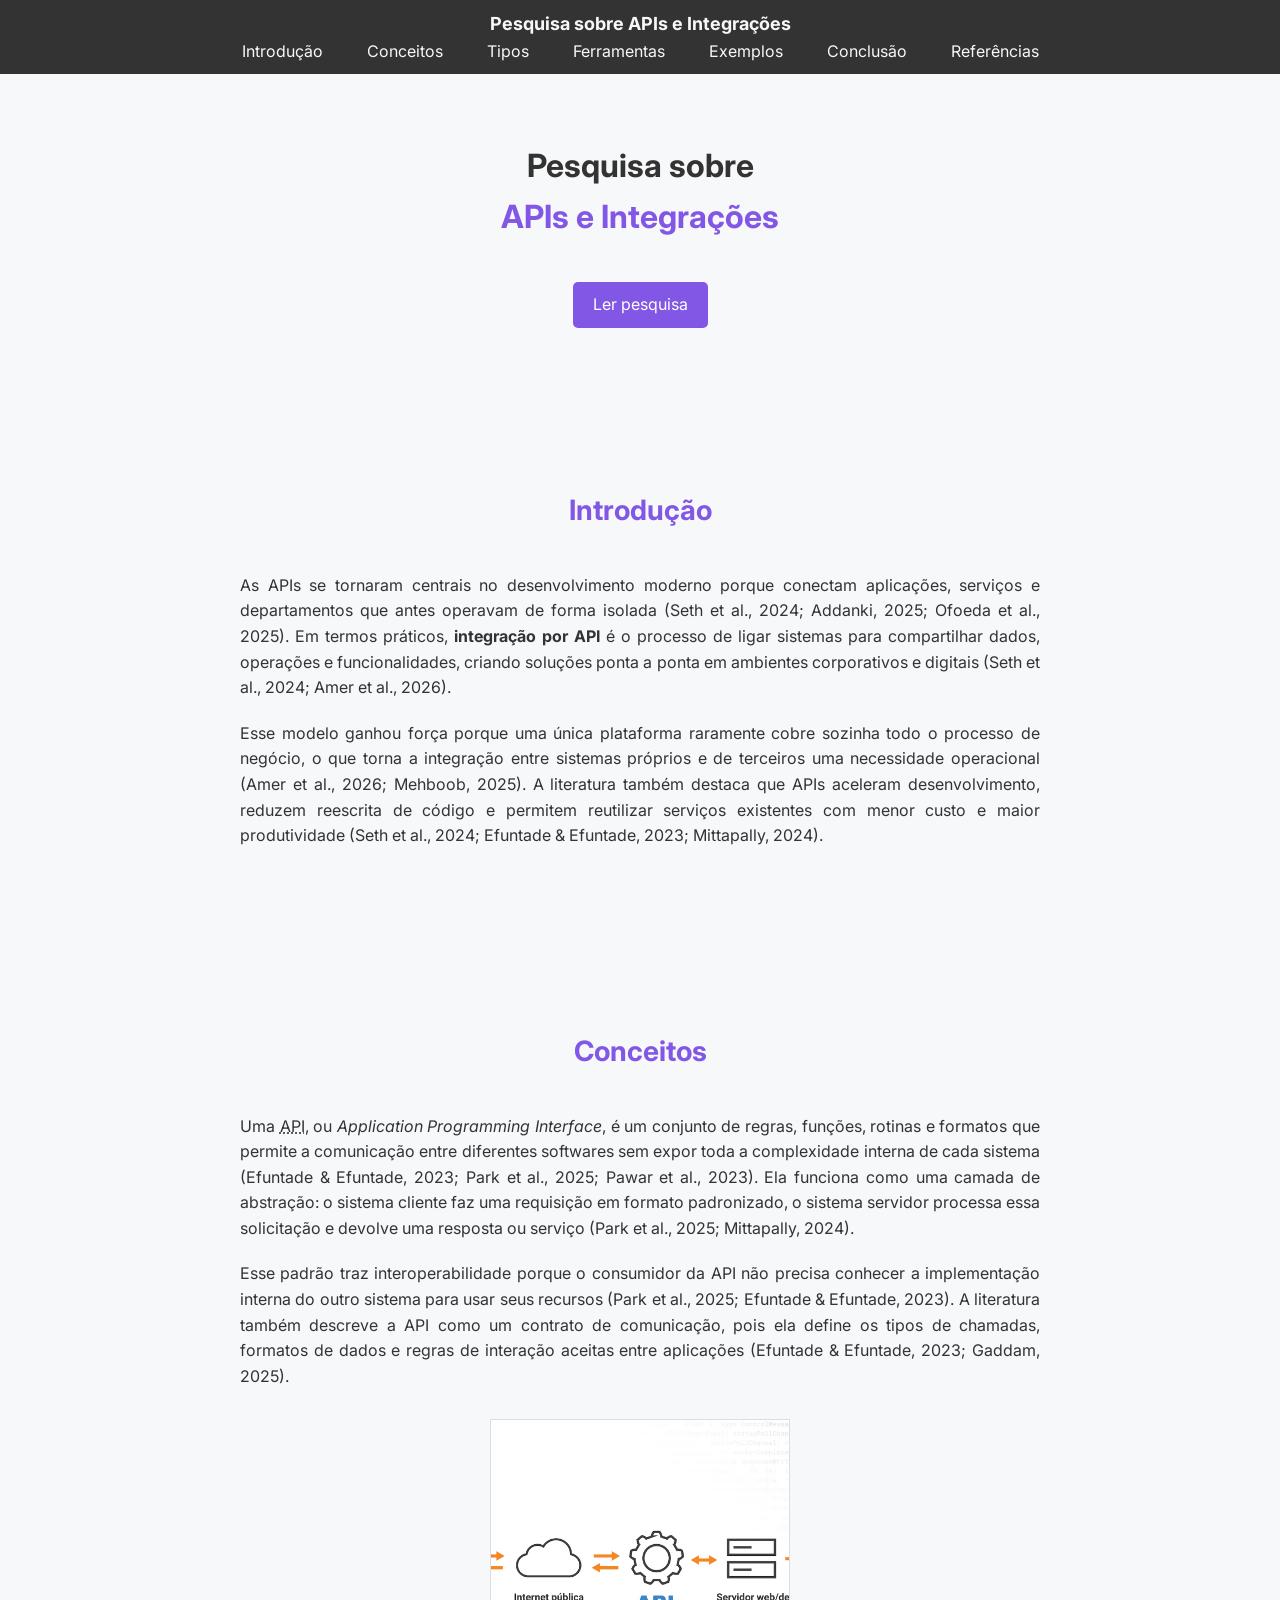
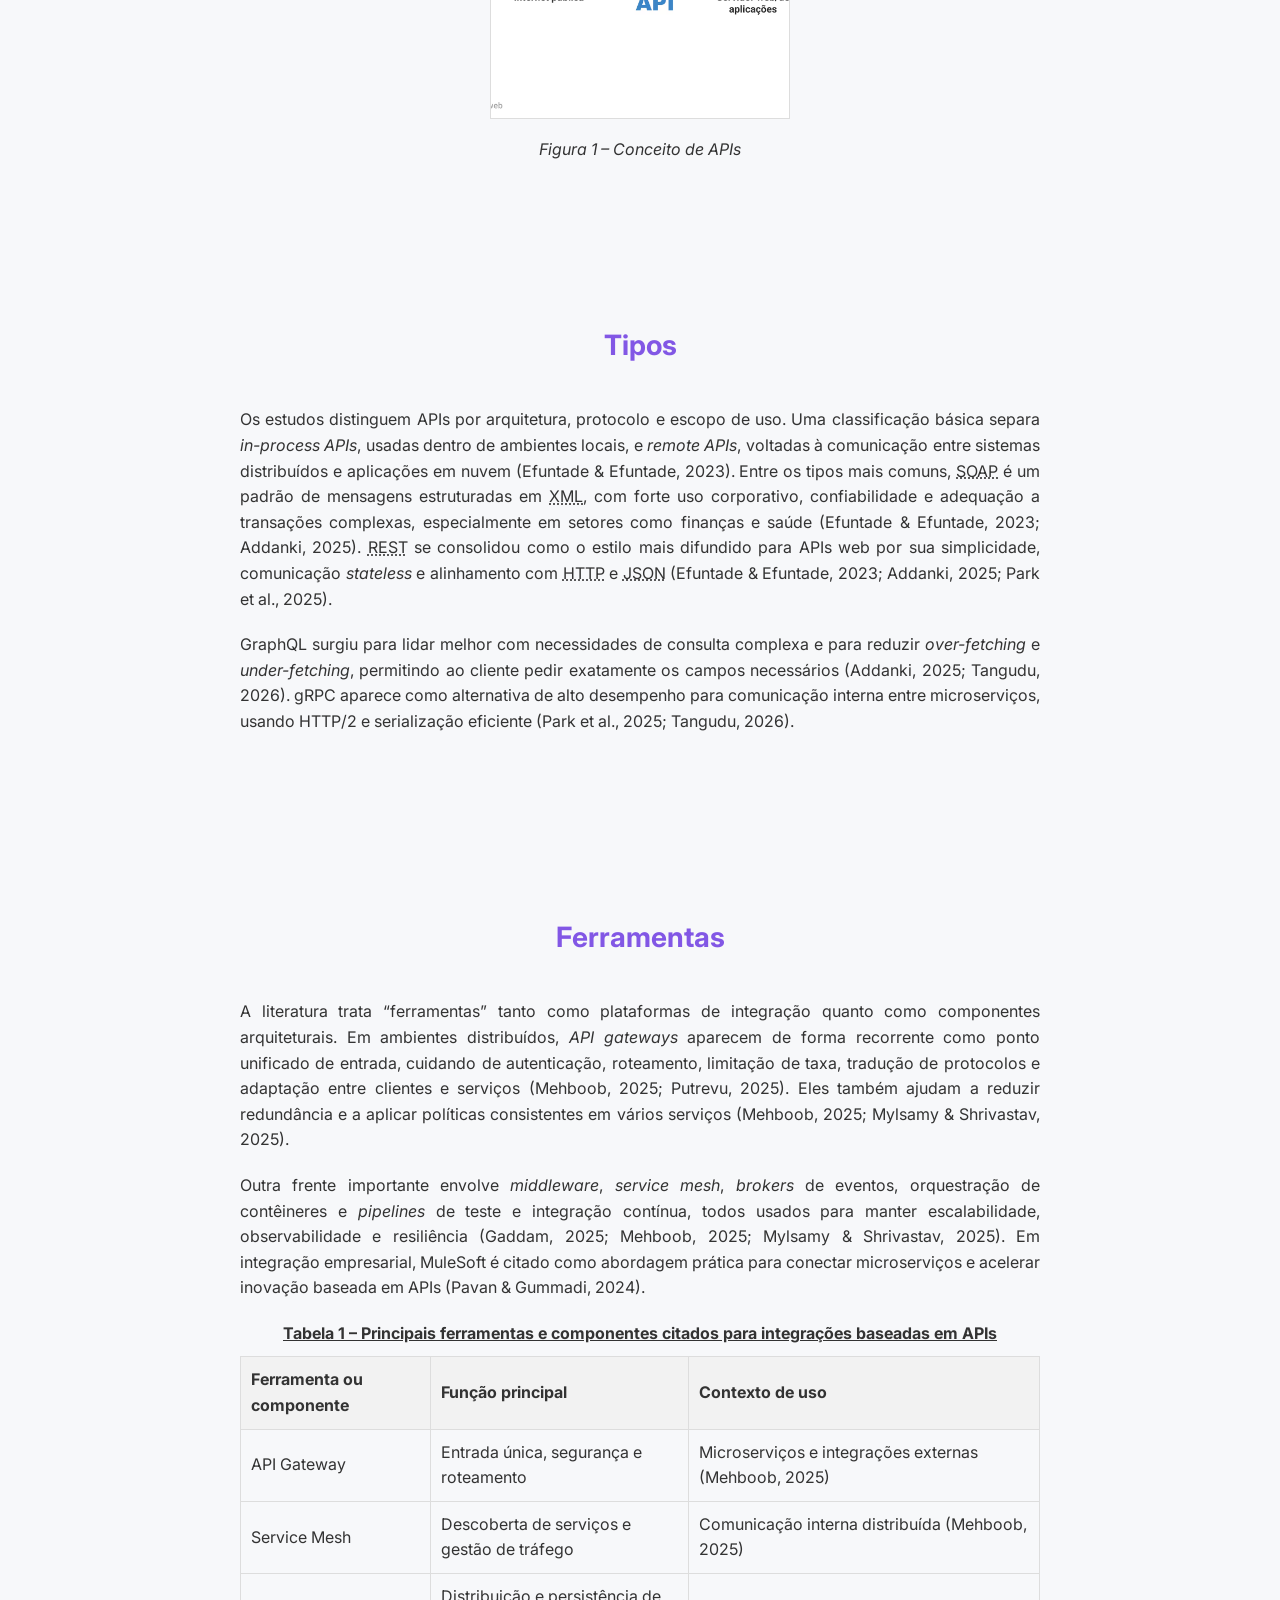
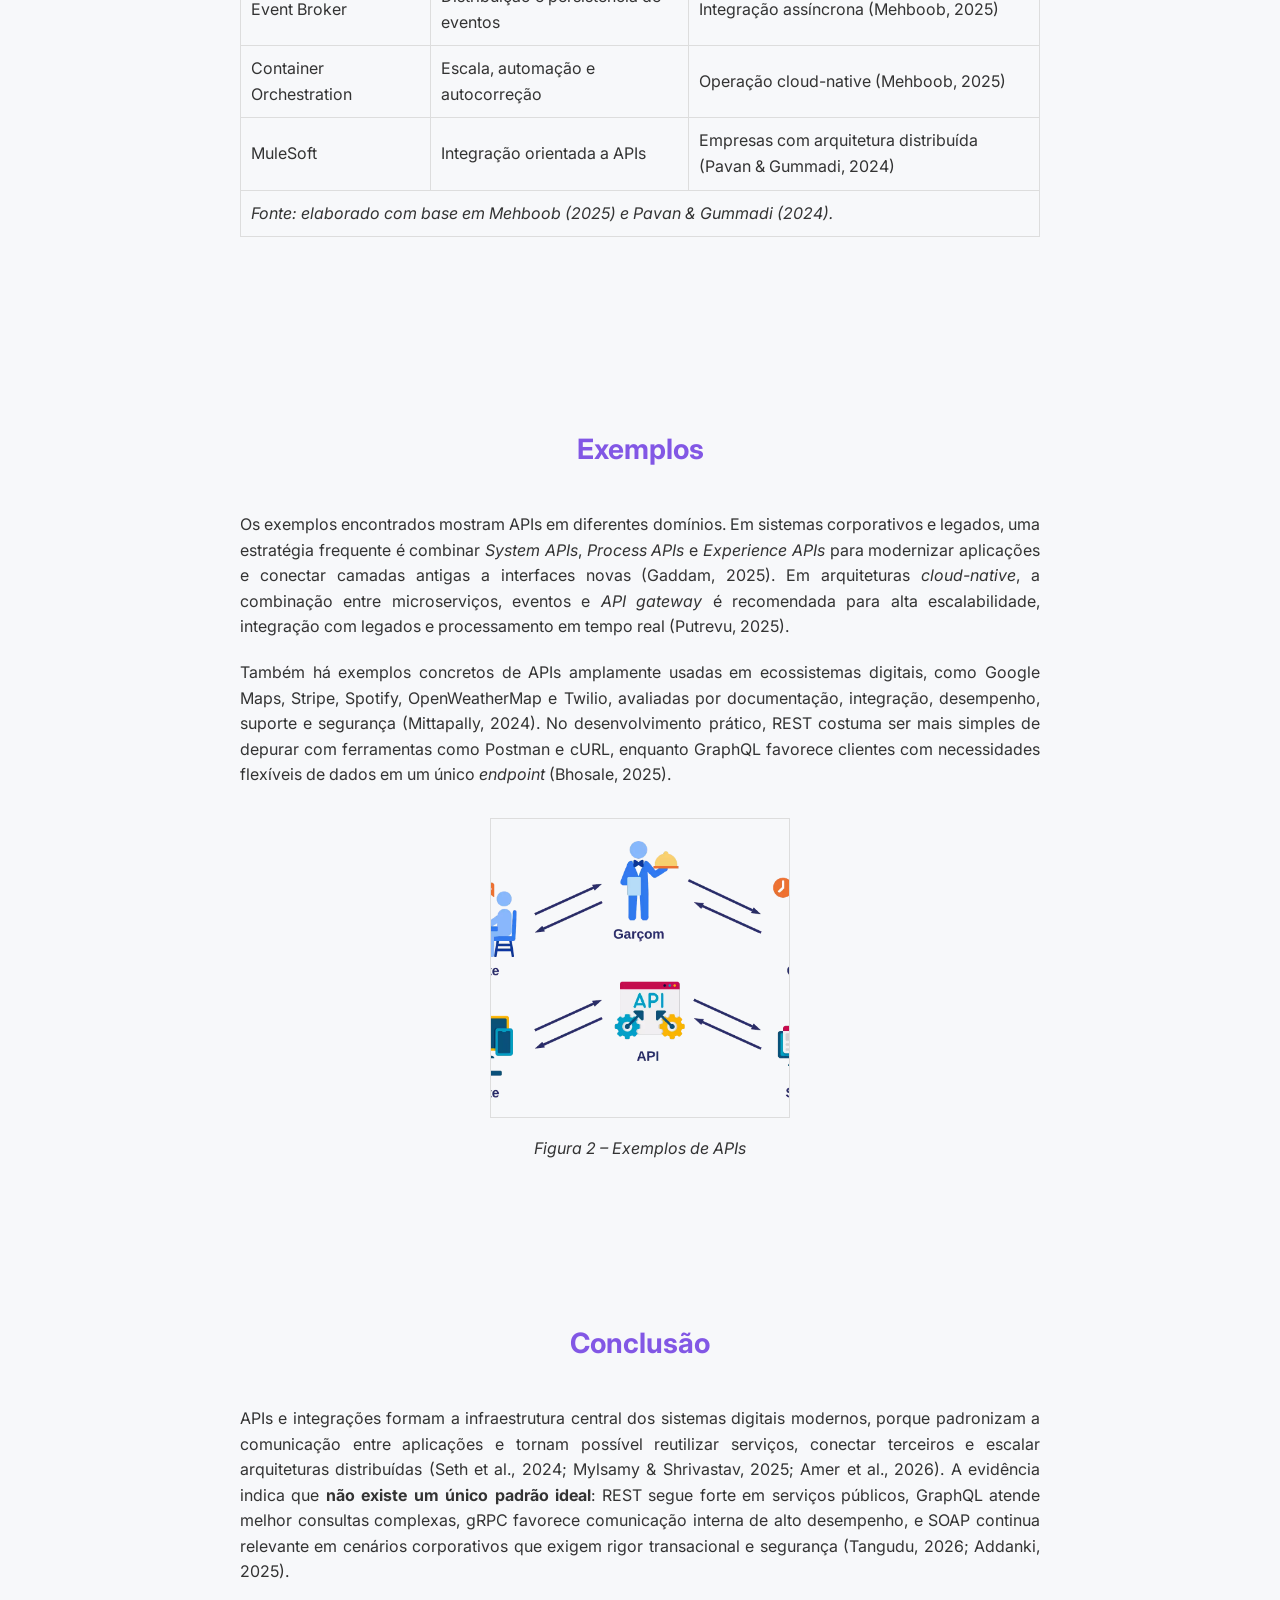
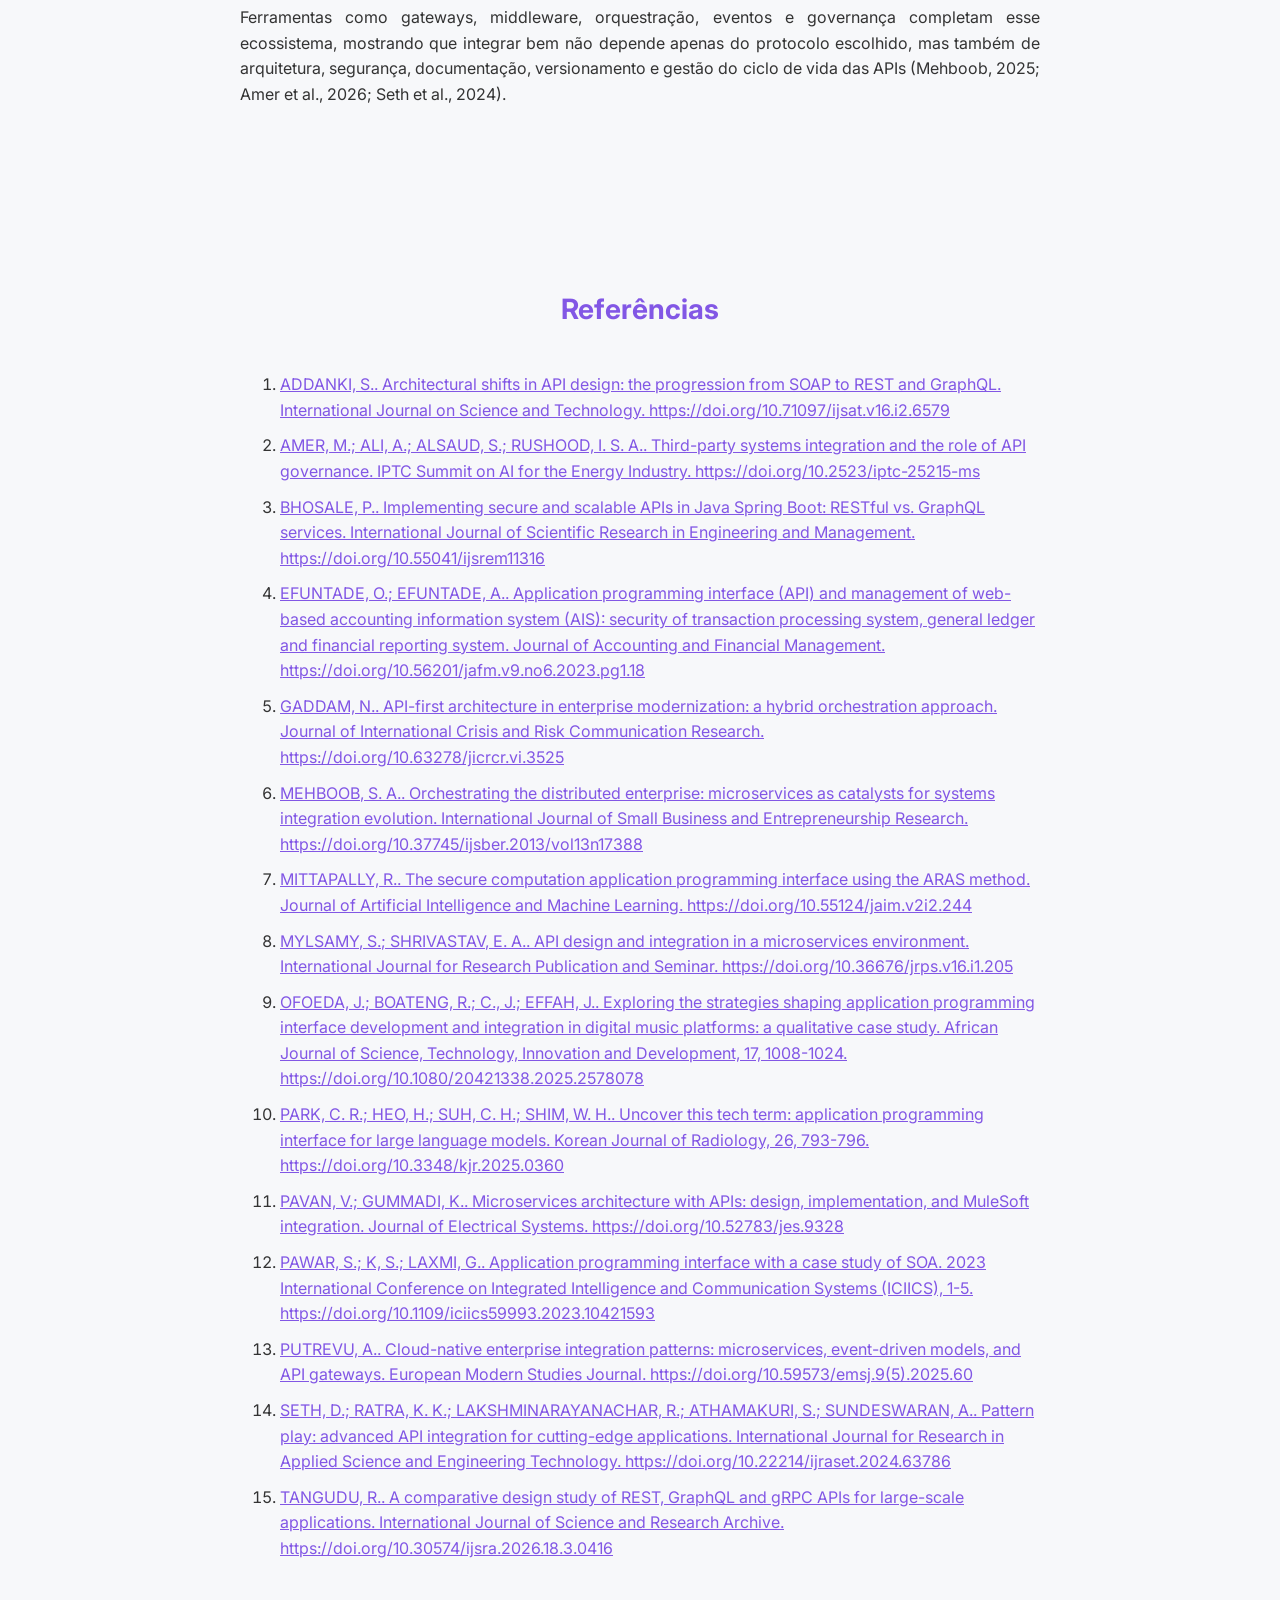
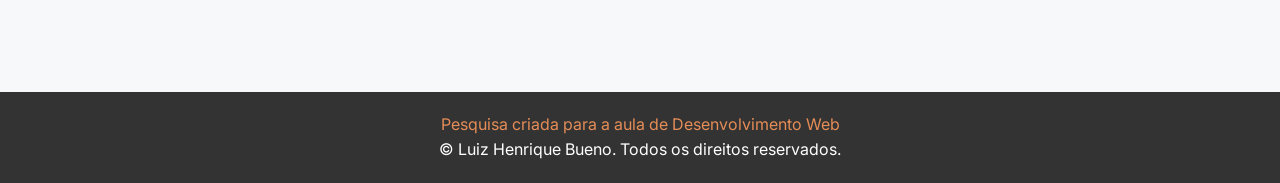
<file: Atividade3/index.html>
<!DOCTYPE html>
<html lang="pt-br">

<head>
    <meta charset="UTF-8">
    <meta name="viewport" content="width=device-width, initial-scale=1.0">
    <meta name="author" content="Luiz Henrique Bueno">
    <meta name="description" content="Pesquisa sobre APIs e integrações: conceitos, tipos, ferramentas e exemplos.">
    <meta name="keywords" content="API, Integração, REST, SOAP, GraphQL, gRPC, Pesquisa, Desenvolvimento Web">
    <link rel="stylesheet" href="./styles/style.css">
    <title>Pesquisa sobre APIs e Integrações</title>
</head>

<body>
    <header class="header-1">
        <nav class="nav bd-grid">
            <div>
                <a href="#home" class="nav-logo">Pesquisa sobre APIs e Integrações</a>
            </div>
            <div class="nav-menu" id="nav-menu">
                <ul class="nav-list">
                    <li class="nav-item"><a href="#introduction" class="nav-link">Introdução</a></li>
                    <li class="nav-item"><a href="#concepts" class="nav-link">Conceitos</a></li>
                    <li class="nav-item"><a href="#types" class="nav-link">Tipos</a></li>
                    <li class="nav-item"><a href="#tools" class="nav-link">Ferramentas</a></li>
                    <li class="nav-item"><a href="#examples" class="nav-link">Exemplos</a></li>
                    <li class="nav-item"><a href="#conclusion" class="nav-link">Conclusão</a></li>
                    <li class="nav-item"><a href="#bibliography" class="nav-link">Referências</a></li>
                </ul>
            </div>
        </nav>
    </header>

    <main>
        <section class="home bd-grid" id="home">
            <div class="home-data">
                <h1 class="home-title">Pesquisa sobre <br><span class="home-title-color">APIs e Integrações</span></h1>
                <a href="#introduction" class="button">Ler pesquisa</a>
            </div>
        </section>

        <section class="introduction section" id="introduction">
            <h2 class="section-title">Introdução</h2>
            <div class="section-container bd-grid">
                <p class="section-text">As APIs se tornaram centrais no desenvolvimento moderno porque conectam
                    aplicações, serviços e departamentos que antes operavam de forma isolada (Seth et al., 2024;
                    Addanki, 2025; Ofoeda et al., 2025). Em termos práticos, <strong>integração por API</strong> é o
                    processo de ligar sistemas para compartilhar dados, operações e funcionalidades, criando soluções
                    ponta a ponta em ambientes corporativos e digitais (Seth et al., 2024; Amer et al., 2026).</p>
                <p class="section-text">Esse modelo ganhou força porque uma única plataforma raramente cobre sozinha
                    todo o processo de negócio, o que torna a integração entre sistemas próprios e de terceiros uma
                    necessidade operacional (Amer et al., 2026; Mehboob, 2025). A literatura também destaca que APIs
                    aceleram desenvolvimento, reduzem reescrita de código e permitem reutilizar serviços existentes com
                    menor custo e maior produtividade (Seth et al., 2024; Efuntade &amp; Efuntade, 2023; Mittapally,
                    2024).</p>
            </div>
        </section>

        <section class="concepts section" id="concepts">
            <h2 class="section-title">Conceitos</h2>
            <div class="section-container bd-grid">
                <p class="section-text">Uma <abbr title="Application Programming Interface">API</abbr>, ou
                    <i>Application Programming Interface</i>, é um conjunto de regras, funções, rotinas e formatos que
                    permite a comunicação entre diferentes softwares sem expor toda a complexidade interna de cada
                    sistema (Efuntade &amp; Efuntade, 2023; Park et al., 2025; Pawar et al., 2023). Ela funciona como
                    uma camada de abstração: o sistema cliente faz uma requisição em formato padronizado, o sistema
                    servidor processa essa solicitação e devolve uma resposta ou serviço (Park et al., 2025;
                    Mittapally, 2024).</p>
                <p class="section-text">Esse padrão traz interoperabilidade porque o consumidor da API não precisa
                    conhecer a implementação interna do outro sistema para usar seus recursos (Park et al., 2025;
                    Efuntade &amp; Efuntade, 2023). A literatura também descreve a API como um contrato de comunicação,
                    pois ela define os tipos de chamadas, formatos de dados e regras de interação aceitas entre
                    aplicações (Efuntade &amp; Efuntade, 2023; Gaddam, 2025).</p>
                <figure class="figure">
                    <img src="./images/api-conceitos.avif" alt="Imagem sobre o conceito de APIs" title="Conceito de APIs"
                        width="300" height="300">
                    <figcaption>Figura 1 – Conceito de APIs</figcaption>
                </figure>
            </div>
        </section>

        <section class="types section" id="types">
            <h2 class="section-title">Tipos</h2>
            <div class="section-container bd-grid">
                <p class="section-text">Os estudos distinguem APIs por arquitetura, protocolo e escopo de uso. Uma
                    classificação básica separa <i>in-process APIs</i>, usadas dentro de ambientes locais, e
                    <i>remote APIs</i>, voltadas à comunicação entre sistemas distribuídos e aplicações em nuvem
                    (Efuntade &amp; Efuntade, 2023). Entre os tipos mais comuns, <abbr
                        title="Simple Object Access Protocol">SOAP</abbr> é um padrão de mensagens estruturadas em <abbr
                        title="eXtensible Markup Language">XML</abbr>, com forte uso corporativo, confiabilidade e
                    adequação a transações complexas, especialmente em setores como finanças e saúde (Efuntade &amp;
                    Efuntade, 2023; Addanki, 2025). <abbr title="Representational State Transfer">REST</abbr> se
                    consolidou como o estilo mais difundido para APIs web por sua simplicidade, comunicação
                    <i>stateless</i> e alinhamento com <abbr title="HyperText Transfer Protocol">HTTP</abbr> e <abbr
                        title="JavaScript Object Notation">JSON</abbr> (Efuntade &amp; Efuntade, 2023; Addanki, 2025;
                    Park et al., 2025).</p>
                <p class="section-text">GraphQL surgiu para lidar melhor com necessidades de consulta complexa e para
                    reduzir <i>over-fetching</i> e <i>under-fetching</i>, permitindo ao cliente pedir exatamente os
                    campos necessários (Addanki, 2025; Tangudu, 2026). gRPC aparece como alternativa de alto
                    desempenho para comunicação interna entre microserviços, usando HTTP/2 e serialização eficiente
                    (Park et al., 2025; Tangudu, 2026).</p>
            </div>
        </section>

        <section class="tools section" id="tools">
            <h2 class="section-title">Ferramentas</h2>
            <div class="section-container bd-grid">
                <p class="section-text">A literatura trata <q>ferramentas</q> tanto como plataformas de integração
                    quanto como componentes arquiteturais. Em ambientes distribuídos, <i>API gateways</i> aparecem de
                    forma recorrente como ponto unificado de entrada, cuidando de autenticação, roteamento, limitação
                    de taxa, tradução de protocolos e adaptação entre clientes e serviços (Mehboob, 2025; Putrevu,
                    2025). Eles também ajudam a reduzir redundância e a aplicar políticas consistentes em vários
                    serviços (Mehboob, 2025; Mylsamy &amp; Shrivastav, 2025).</p>
                <p class="section-text">Outra frente importante envolve <i>middleware</i>, <i>service mesh</i>,
                    <i>brokers</i> de eventos, orquestração de contêineres e <i>pipelines</i> de teste e integração
                    contínua, todos usados para manter escalabilidade, observabilidade e resiliência (Gaddam, 2025;
                    Mehboob, 2025; Mylsamy &amp; Shrivastav, 2025). Em integração empresarial, MuleSoft é citado como
                    abordagem prática para conectar microserviços e acelerar inovação baseada em APIs (Pavan &amp;
                    Gummadi, 2024).</p>

                <table class="tools-table">
                    <caption>
                        <strong><u>Tabela 1 – Principais ferramentas e componentes citados para integrações baseadas em
                                APIs</u></strong>
                    </caption>

                    <thead>
                        <tr>
                            <th>Ferramenta ou componente</th>
                            <th>Função principal</th>
                            <th>Contexto de uso</th>
                        </tr>
                    </thead>

                    <tbody>
                        <tr>
                            <td>API Gateway</td>
                            <td>Entrada única, segurança e roteamento</td>
                            <td>Microserviços e integrações externas (Mehboob, 2025)</td>
                        </tr>

                        <tr>
                            <td>Service Mesh</td>
                            <td>Descoberta de serviços e gestão de tráfego</td>
                            <td>Comunicação interna distribuída (Mehboob, 2025)</td>
                        </tr>

                        <tr>
                            <td>Event Broker</td>
                            <td>Distribuição e persistência de eventos</td>
                            <td>Integração assíncrona (Mehboob, 2025)</td>
                        </tr>

                        <tr>
                            <td>Container Orchestration</td>
                            <td>Escala, automação e autocorreção</td>
                            <td>Operação cloud-native (Mehboob, 2025)</td>
                        </tr>

                        <tr>
                            <td>MuleSoft</td>
                            <td>Integração orientada a APIs</td>
                            <td>Empresas com arquitetura distribuída (Pavan &amp; Gummadi, 2024)</td>
                        </tr>
                    </tbody>

                    <tfoot>
                        <tr>
                            <td colspan="3">
                                <em>Fonte: elaborado com base em Mehboob (2025) e Pavan &amp; Gummadi (2024).</em>
                            </td>
                        </tr>
                    </tfoot>
                </table>
            </div>
        </section>

        <section class="examples section" id="examples">
            <h2 class="section-title">Exemplos</h2>
            <div class="section-container bd-grid">
                <p class="section-text">Os exemplos encontrados mostram APIs em diferentes domínios. Em sistemas
                    corporativos e legados, uma estratégia frequente é combinar <i>System APIs</i>, <i>Process
                        APIs</i> e <i>Experience APIs</i> para modernizar aplicações e conectar camadas antigas a
                    interfaces novas (Gaddam, 2025). Em arquiteturas <i>cloud-native</i>, a combinação entre
                    microserviços, eventos e <i>API gateway</i> é recomendada para alta escalabilidade, integração com
                    legados e processamento em tempo real (Putrevu, 2025).</p>
                <p class="section-text">Também há exemplos concretos de APIs amplamente usadas em ecossistemas
                    digitais, como Google Maps, Stripe, Spotify, OpenWeatherMap e Twilio, avaliadas por documentação,
                    integração, desempenho, suporte e segurança (Mittapally, 2024). No desenvolvimento prático, REST
                    costuma ser mais simples de depurar com ferramentas como Postman e cURL, enquanto GraphQL favorece
                    clientes com necessidades flexíveis de dados em um único <i>endpoint</i> (Bhosale, 2025).</p>
                <figure class="figure">
                    <img src="./images/exemplos-api.webp" alt="Imagem sobre exemplos de APIs" title="Exemplos de APIs"
                        width="300" height="300">
                    <figcaption>Figura 2 – Exemplos de APIs</figcaption>
                </figure>
            </div>
        </section>

        <section class="conclusion section" id="conclusion">
            <h2 class="section-title">Conclusão</h2>
            <div class="section-container bd-grid">
                <p class="section-text">APIs e integrações formam a infraestrutura central dos sistemas digitais
                    modernos, porque padronizam a comunicação entre aplicações e tornam possível reutilizar serviços,
                    conectar terceiros e escalar arquiteturas distribuídas (Seth et al., 2024; Mylsamy &amp;
                    Shrivastav, 2025; Amer et al., 2026). A evidência indica que <strong>não existe um único padrão
                        ideal</strong>: REST segue forte em serviços públicos, GraphQL atende melhor consultas
                    complexas, gRPC favorece comunicação interna de alto desempenho, e SOAP continua relevante em
                    cenários corporativos que exigem rigor transacional e segurança (Tangudu, 2026; Addanki, 2025).</p>
                <p class="section-text">Ferramentas como gateways, middleware, orquestração, eventos e governança
                    completam esse ecossistema, mostrando que integrar bem não depende apenas do protocolo escolhido,
                    mas também de arquitetura, segurança, documentação, versionamento e gestão do ciclo de vida das
                    APIs (Mehboob, 2025; Amer et al., 2026; Seth et al., 2024).</p>
            </div>
        </section>

        <section class="bibliography section" id="bibliography">
            <h2 class="section-title">Referências</h2>
            <div class="section-container bd-grid">
                <ol class="bibliography-list">
                    <li><a href="https://doi.org/10.71097/ijsat.v16.i2.6579" target="_blank" rel="noopener noreferrer">ADDANKI, S.. Architectural shifts in API design: the progression from SOAP to REST and GraphQL. International Journal on Science and Technology. https://doi.org/10.71097/ijsat.v16.i2.6579</a></li>
                    <li><a href="https://doi.org/10.2523/iptc-25215-ms" target="_blank" rel="noopener noreferrer">AMER, M.; ALI, A.; ALSAUD, S.; RUSHOOD, I. S. A.. Third-party systems integration and the role of API governance. IPTC Summit on AI for the Energy Industry. https://doi.org/10.2523/iptc-25215-ms</a></li>
                    <li><a href="https://doi.org/10.55041/ijsrem11316" target="_blank" rel="noopener noreferrer">BHOSALE, P.. Implementing secure and scalable APIs in Java Spring Boot: RESTful vs. GraphQL services. International Journal of Scientific Research in Engineering and Management. https://doi.org/10.55041/ijsrem11316</a></li>
                    <li><a href="https://doi.org/10.56201/jafm.v9.no6.2023.pg1.18" target="_blank" rel="noopener noreferrer">EFUNTADE, O.; EFUNTADE, A.. Application programming interface (API) and management of web-based accounting information system (AIS): security of transaction processing system, general ledger and financial reporting system. Journal of Accounting and Financial Management. https://doi.org/10.56201/jafm.v9.no6.2023.pg1.18</a></li>
                    <li><a href="https://doi.org/10.63278/jicrcr.vi.3525" target="_blank" rel="noopener noreferrer">GADDAM, N.. API-first architecture in enterprise modernization: a hybrid orchestration approach. Journal of International Crisis and Risk Communication Research. https://doi.org/10.63278/jicrcr.vi.3525</a></li>
                    <li><a href="https://doi.org/10.37745/ijsber.2013/vol13n17388" target="_blank" rel="noopener noreferrer">MEHBOOB, S. A.. Orchestrating the distributed enterprise: microservices as catalysts for systems integration evolution. International Journal of Small Business and Entrepreneurship Research. https://doi.org/10.37745/ijsber.2013/vol13n17388</a></li>
                    <li><a href="https://doi.org/10.55124/jaim.v2i2.244" target="_blank" rel="noopener noreferrer">MITTAPALLY, R.. The secure computation application programming interface using the ARAS method. Journal of Artificial Intelligence and Machine Learning. https://doi.org/10.55124/jaim.v2i2.244</a></li>
                    <li><a href="https://doi.org/10.36676/jrps.v16.i1.205" target="_blank" rel="noopener noreferrer">MYLSAMY, S.; SHRIVASTAV, E. A.. API design and integration in a microservices environment. International Journal for Research Publication and Seminar. https://doi.org/10.36676/jrps.v16.i1.205</a></li>
                    <li><a href="https://doi.org/10.1080/20421338.2025.2578078" target="_blank" rel="noopener noreferrer">OFOEDA, J.; BOATENG, R.; C., J.; EFFAH, J.. Exploring the strategies shaping application programming interface development and integration in digital music platforms: a qualitative case study. African Journal of Science, Technology, Innovation and Development, 17, 1008-1024. https://doi.org/10.1080/20421338.2025.2578078</a></li>
                    <li><a href="https://doi.org/10.3348/kjr.2025.0360" target="_blank" rel="noopener noreferrer">PARK, C. R.; HEO, H.; SUH, C. H.; SHIM, W. H.. Uncover this tech term: application programming interface for large language models. Korean Journal of Radiology, 26, 793-796. https://doi.org/10.3348/kjr.2025.0360</a></li>
                    <li><a href="https://doi.org/10.52783/jes.9328" target="_blank" rel="noopener noreferrer">PAVAN, V.; GUMMADI, K.. Microservices architecture with APIs: design, implementation, and MuleSoft integration. Journal of Electrical Systems. https://doi.org/10.52783/jes.9328</a></li>
                    <li><a href="https://doi.org/10.1109/iciics59993.2023.10421593" target="_blank" rel="noopener noreferrer">PAWAR, S.; K, S.; LAXMI, G.. Application programming interface with a case study of SOA. 2023 International Conference on Integrated Intelligence and Communication Systems (ICIICS), 1-5. https://doi.org/10.1109/iciics59993.2023.10421593</a></li>
                    <li><a href="https://doi.org/10.59573/emsj.9(5).2025.60" target="_blank" rel="noopener noreferrer">PUTREVU, A.. Cloud-native enterprise integration patterns: microservices, event-driven models, and API gateways. European Modern Studies Journal. https://doi.org/10.59573/emsj.9(5).2025.60</a></li>
                    <li><a href="https://doi.org/10.22214/ijraset.2024.63786" target="_blank" rel="noopener noreferrer">SETH, D.; RATRA, K. K.; LAKSHMINARAYANACHAR, R.; ATHAMAKURI, S.; SUNDESWARAN, A.. Pattern play: advanced API integration for cutting-edge applications. International Journal for Research in Applied Science and Engineering Technology. https://doi.org/10.22214/ijraset.2024.63786</a></li>
                    <li><a href="https://doi.org/10.30574/ijsra.2026.18.3.0416" target="_blank" rel="noopener noreferrer">TANGUDU, R.. A comparative design study of REST, GraphQL and gRPC APIs for large-scale applications. International Journal of Science and Research Archive. https://doi.org/10.30574/ijsra.2026.18.3.0416</a></li>
                </ol>
            </div>
        </section>
    </main>

    <footer>
        <p id="footer-title">Pesquisa criada para a aula de Desenvolvimento Web</p>
        <p>&copy; Luiz Henrique Bueno. Todos os direitos reservados.</p>
    </footer>
</body>

</html>
</file>
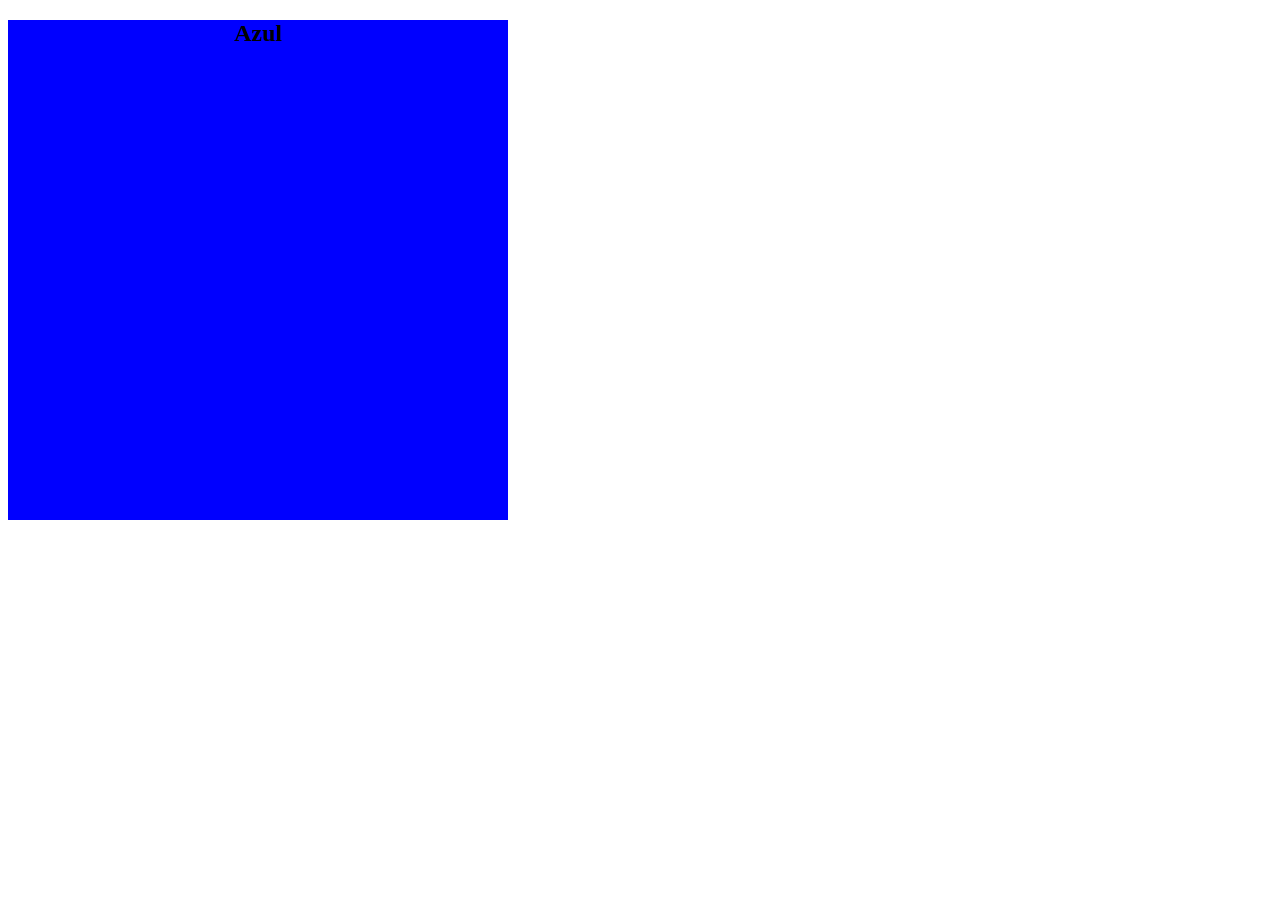
<file: Atividade5/index.html>
<!DOCTYPE html>
<html lang="pt-br">
<head>
    <meta charset="UTF-8">
    <meta name="author" content="Luiz Henrique Bueno">
    <meta name="viewport" content="width=device-width, initial-scale=1.0">
    <link rel="stylesheet" href="./styles/styles.css">
    <title>Atividade 5 - Usando media queries</title>
</head>
<body>
    <main>
        <div class="screen-panel">
            <h2 class="color-display"></h2>
        </div>
    </main>
</body>
</html>
</file>
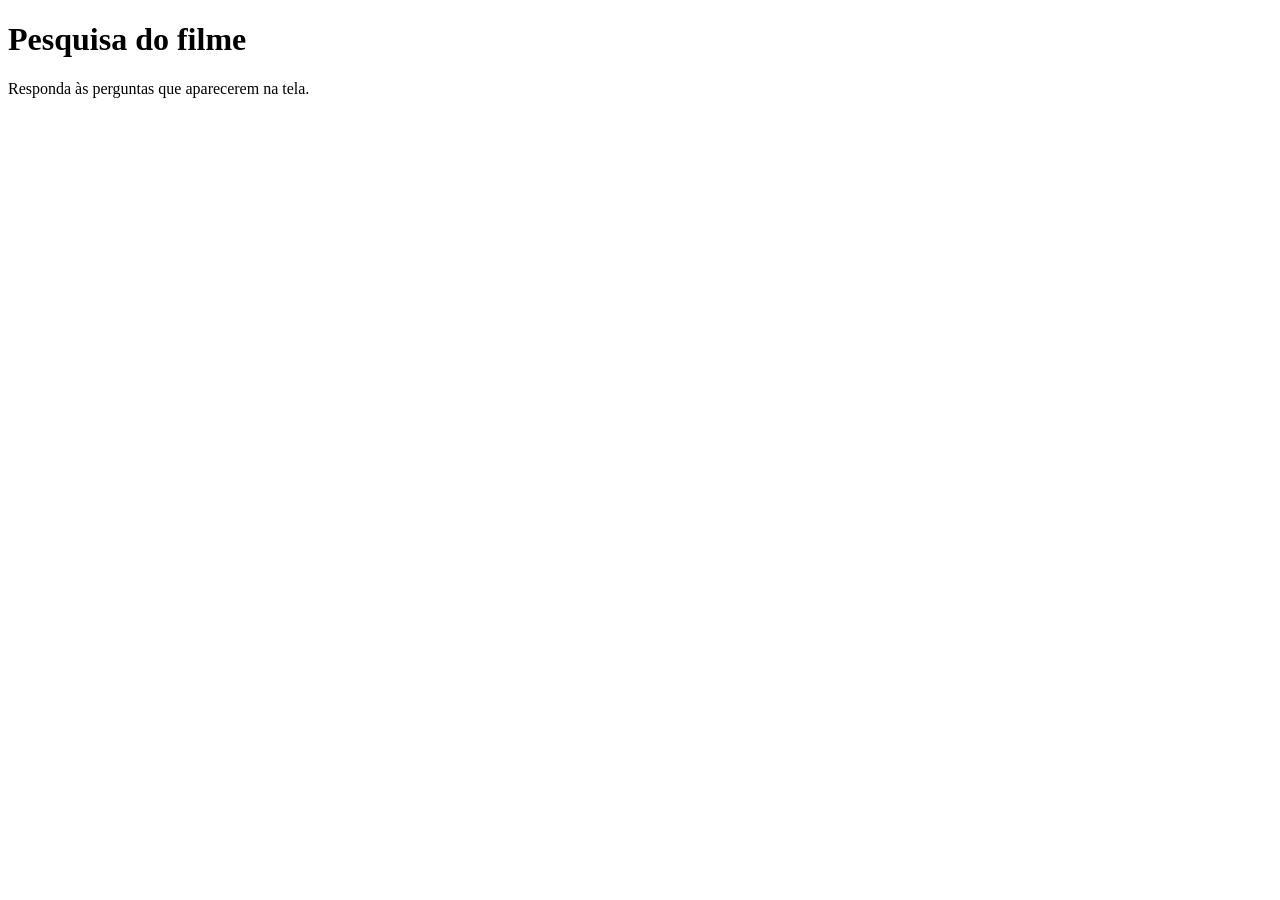
<file: Atividade8/index.html>
<!DOCTYPE html>
<html lang="pt-br">
<head>
  <meta charset="UTF-8">
  <title>Atividade 8 - Pesquisa</title>
</head>
<body>
  <h1>Pesquisa do filme</h1>
  <p>Responda às perguntas que aparecerem na tela.</p>
  <script src="script.js"></script>
</body>
</html>
</file>
<file: Atividade3/styles/style.css>
@import url('https://fonts.googleapis.com/css2?family=Inter:wght@400&display=swap');

* {
    margin: 0;
    padding: 0;
    box-sizing: border-box;
}

:root {
    --corprincipal: #f7f8fA;
}

html {
    scroll-behavior: smooth;
}

body {
    font-family: Inter, Arial, sans-serif;
    line-height: 1.6;
    color: #333;
    background-color: var(--corprincipal);
}

.header-1 {
    background-color: #333;
    color: white;
    padding: 10px 0;
    position: fixed;
    width: 100%;
    top: 0;
}

.nav {
    width: 960px;
    margin: 0 auto;
    overflow: hidden;
    text-align: center;
}

.nav-logo {
    color: var(--corprincipal);
    text-decoration: none;
    font-weight: bold;
    font-size: 18px;
}

.nav-list {
    list-style: none;
}

.nav-item {
    display: inline-block;
    margin: 0 10px;
}

.nav-link {
    color: var(--corprincipal);
    text-decoration: none;
    padding: 5px 10px;
}

.nav-link:active,
.nav-link:hover {
    color: #906ce4;
    background-color: #555;
    border-radius: 3px;
}

section {
    padding: 80px 0;
    width: 960px;
    margin: 0 auto;
}

.section-title {
    text-align: center;
    margin-bottom: 40px;
    font-size: 28px;
    color: #8257E5;
}

.section-container {
    width: 800px;
    margin: 0 auto;
    text-align: left;
}

.section-text {
    margin-bottom: 20px;
    text-align: justify;
}

/* Início */
.home {
    margin-top: 60px;
    text-align: center;
}

.home-title {
    font-size: 32px;
    margin-bottom: 20px;
}

.home-title-color {
    color: #8257E5;
}

.button {
    display: inline-block;
    background-color: #8257E5;
    color: white;
    padding: 10px 20px;
    text-decoration: none;
    border-radius: 5px;
    margin-top: 20px;
}

.button:hover {
    background-color: #6a44c4;
}

/* Imagens */
.figure {
    text-align: center;
    margin-top: 30px;
}

.figure img {
    object-fit: cover;
    border: 1px solid #ddd;
}

.figure figcaption {
    margin-top: 10px;
    font-style: italic;
}

/* Tabela */
.tools-table {
    width: 100%;
    border-collapse: collapse;
    margin: 20px 0 30px 0;
}

.tools-table caption {
    margin-bottom: 10px;
}

.tools-table th,
.tools-table td {
    border: 1px solid #ddd;
    padding: 10px;
    text-align: left;
}

.tools-table th {
    background-color: #f2f2f2;
}

/* Referências */
.bibliography-list {
    padding-left: 40px;
}

.bibliography-list li {
    margin-bottom: 10px;
}

.bibliography-list a {
    color: #8257E5;
    overflow-wrap: anywhere;
}

/* Footer */
footer {
    background-color: #333;
    color: white;
    text-align: center;
    padding: 20px 0;
    margin-top: 40px;
}

#footer-title {
    color: #e58d57;
}
</file>
<file: Atividade5/styles/styles.css>
.screen-panel {
    width: 500px;
    height: 500px;
}

.color-display {
    text-align: center;
}

@media screen and (max-width: 420px) {
    .color-display::before {
        content: "Cinza ";
    }

    .screen-panel {
        background-color: gray;
    }
}

@media (min-width: 421px) and (max-width: 768px) {
    .color-display::before {
        content: "Laranja ";
    }

    .screen-panel {
        background-color: orange;
    }
}

@media (min-width: 769px) and (max-width: 1024px) {
    .color-display::before {
        content: "Rosa ";
    }

    .screen-panel {
        background-color: pink;
    }
}

@media (min-width: 1025px) and (max-width: 1080px) {
    .color-display::before {
        content: "Vermelho ";
    }

    .screen-panel {
        background-color: red;
    }
}

@media (min-width: 1081px) and (max-width: 1366px) {
    .color-display::before {
        content: "Azul ";
    }

    .screen-panel {
        background-color: blue;
    }
}

@media (min-width: 1367px) and (max-width: 1920px) {
    .color-display::before {
        content: "Amarelo ";
    }

    .screen-panel {
        background-color: yellow;
    }
}

@media (min-width: 1921px) {
    .color-display::before {
        content: "Verde ";
    }

    .screen-panel {
        background-color: green;
    }
}
</file>
